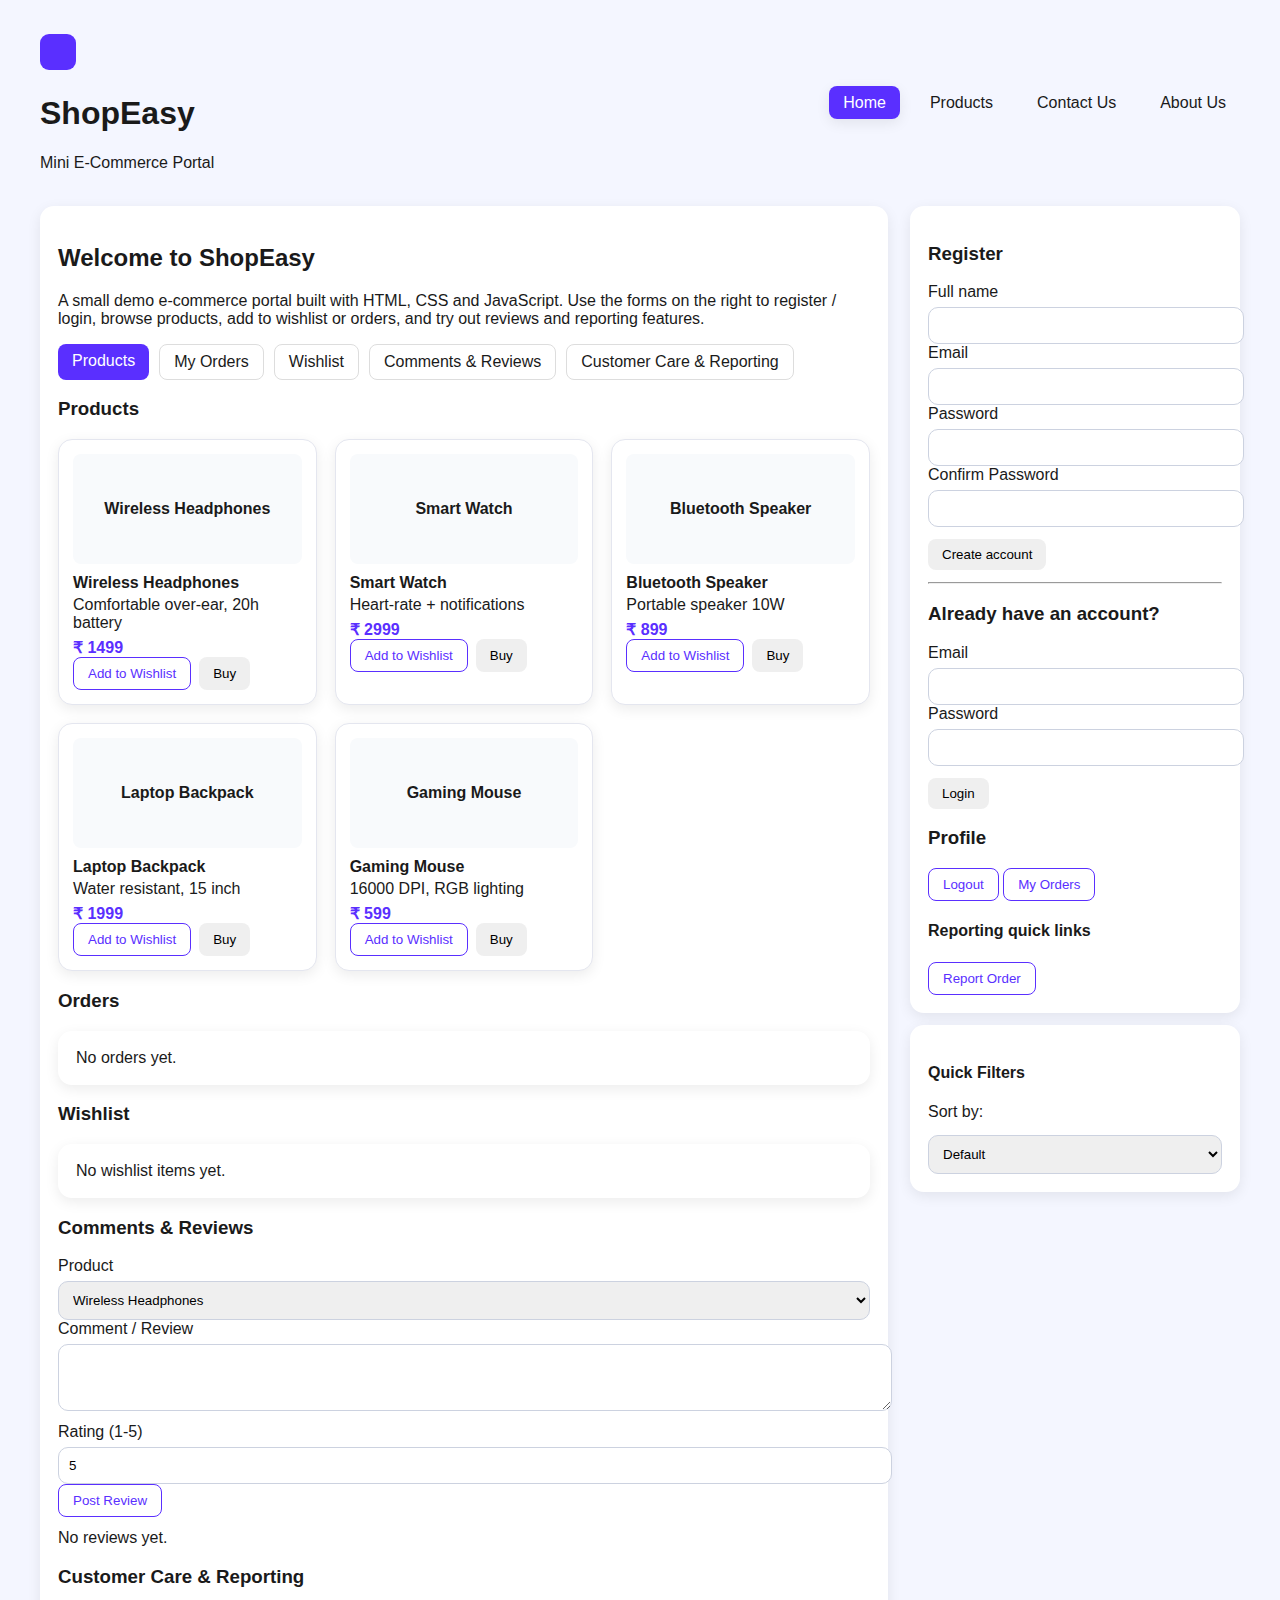
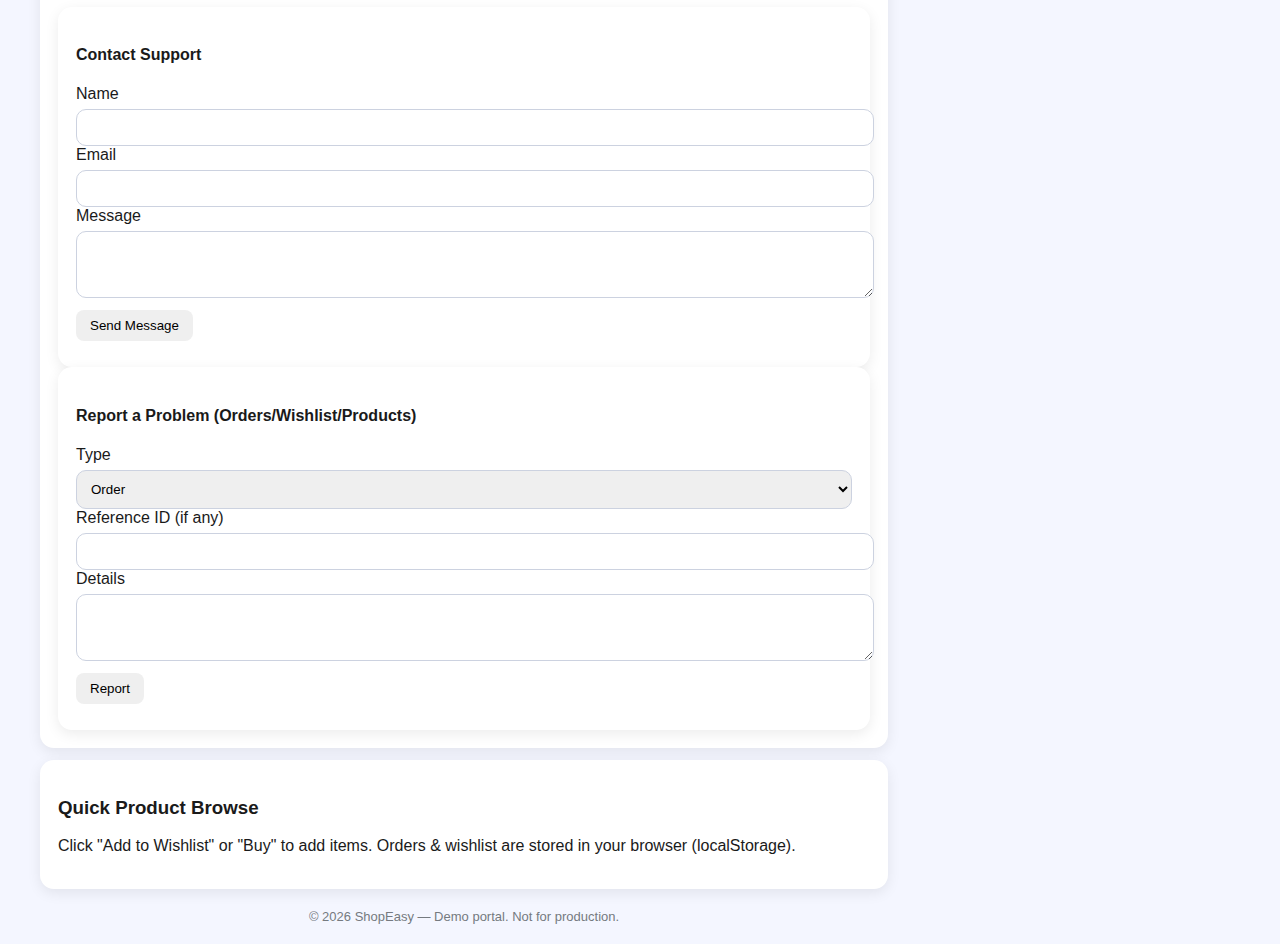
<file: e.html>
<!doctype html>
<html lang="en">
<head>
  <meta charset="utf-8" />
  <meta name="viewport" content="width=device-width, initial-scale=1" />
  <title>Mini E-Commerce Portal (HTML/CSS/JS)</title>
  <style>
    :root{
      --accent:#5a2fff;
      --accent-dark:#4320c9;
      --text:#1a1a1a;
      --muted:#757a80;
      --bg:#f4f6ff;
      --card:#ffffff;
      --shadow:0 4px 14px rgba(0,0,0,0.08);
      font-family: 'Poppins', sans-serif;
    }
    body{margin:0;background:var(--bg);color:var(--text);}
    .container{max-width:1200px;margin:auto;padding:20px;}

    /* Header */
    header{display:flex;align-items:center;justify-content:space-between;padding:14px 0;}
    nav ul{display:flex;list-style:none;gap:16px;margin:0;padding:0;}
    nav a{text-decoration:none;color:var(--text);font-weight:500;padding:8px 14px;border-radius:8px;transition:0.3s;}
    nav a:hover, nav a.active{background:var(--accent);color:white;box-shadow:var(--shadow);}

    .grid{display:grid;grid-template-columns:1fr 330px;gap:22px;margin-top:20px;}
    .card{background:var(--card);padding:18px;border-radius:14px;box-shadow:var(--shadow);transition:0.3s;}
    .card:hover{transform:translateY(-3px);}

    /* Product Cards */
    .products{display:grid;grid-template-columns:repeat(auto-fill,minmax(210px,1fr));gap:18px;}
    .product{background:white;padding:14px;border-radius:14px;border:1px solid #e4e6ef;box-shadow:var(--shadow);transition:0.3s;cursor:pointer;}
    .product:hover{transform:scale(1.03);}
    .product h4{margin:10px 0 4px;font-weight:600;}
    .product .price{color:var(--accent);font-weight:700;margin-top:6px;}

    button{padding:8px 14px;border-radius:8px;border:none;cursor:pointer;font-weight:500;transition:0.3s;}
    button:hover{opacity:0.85;}
    .btn-ghost{background:white;border:1px solid var(--accent);color:var(--accent);}
    .btn-ghost:hover{background:var(--accent);color:white;}

    /* Lists */
    .list-item{display:flex;justify-content:space-between;align-items:center;padding:10px;border-bottom:1px solid #eceef7;}

    /* Tabs */
    .tabs{display:flex;gap:10px;margin-top:16px;flex-wrap:wrap;}
    .tab{padding:8px 14px;border-radius:8px;background:white;border:1px solid #ddd;cursor:pointer;transition:0.3s;}
    .tab.active{background:var(--accent);color:white;border:none;}

    input,select,textarea{width:100%;padding:10px;border-radius:10px;border:1px solid #ccd2e0;margin-top:6px;transition:0.3s;}
    input:focus,select:focus,textarea:focus{border-color:var(--accent);outline:none;box-shadow:var(--shadow);}

    footer{text-align:center;margin-top:20px;color:var(--muted);font-size:13px;}
    @media(max-width:900px){.grid{grid-template-columns:1fr;}}
  </style>
</head>
<body>
  <div class="container">
    <header>
      <div class="brand">
        <svg width="36" height="36" viewBox="0 0 24 24"><rect rx="6" width="24" height="24" fill="var(--accent)"/></svg>
        <div>
          <h1>ShopEasy</h1>
          <div class="muted">Mini E-Commerce Portal</div>
        </div>
      </div>
      <nav>
        <ul>
          <li><a href="#home" class="navlink active">Home</a></li>
          <li><a href="#products" class="navlink">Products</a></li>
          <li><a href="#contact" class="navlink">Contact Us</a></li>
          <li><a href="#about" class="navlink">About Us</a></li>
        </ul>
      </nav>
    </header>

    <main class="grid">
      <section>
        <!-- Home / Products / Forms -->
        <div id="home" class="card">
          <h2>Welcome to ShopEasy</h2>
          <p class="muted">A small demo e-commerce portal built with HTML, CSS and JavaScript. Use the forms on the right to register / login, browse products, add to wishlist or orders, and try out reviews and reporting features.</p>
          <div class="tabs">
            <div class="tab active" data-target="products">Products</div>
            <div class="tab" data-target="orders">My Orders</div>
            <div class="tab" data-target="wishlist">Wishlist</div>
            <div class="tab" data-target="reviews">Comments & Reviews</div>
            <div class="tab" data-target="support">Customer Care & Reporting</div>
          </div>

          <div id="products" class="section-block" style="margin-top:12px">
            <h3>Products</h3>
            <div class="products" id="product-list"></div>
          </div>

          <div id="orders" class="section-block hidden" style="margin-top:12px">
            <h3>Orders</h3>
            <div id="orders-list" class="card">No orders yet.</div>
          </div>

          <div id="wishlist" class="section-block hidden" style="margin-top:12px">
            <h3>Wishlist</h3>
            <div id="wishlist-list" class="card">No wishlist items yet.</div>
          </div>

          <div id="reviews" class="section-block hidden" style="margin-top:12px">
            <h3>Comments & Reviews</h3>
            <div>
              <div>
                <label for="reviewProduct">Product</label>
                <select id="reviewProduct"></select>
                <label for="reviewText">Comment / Review</label>
                <textarea id="reviewText" rows="3"></textarea>
                <div class="row" style="margin-top:8px">
                  <div class="col">
                    <label for="rating">Rating (1-5)</label>
                    <input id="rating" type="number" min="1" max="5" value="5" />
                  </div>
                  <div class="col" style="display:flex;align-items:flex-end">
                    <button id="postReview" class="btn-ghost">Post Review</button>
                  </div>
                </div>
              </div>
              <div id="reviews-list" style="margin-top:12px">No reviews yet.</div>
            </div>
          </div>

          <div id="support" class="section-block hidden" style="margin-top:12px">
            <h3>Customer Care & Reporting</h3>
            <div class="row">
              <div class="col card">
                <h4>Contact Support</h4>
                <label>Name</label>
                <input id="supportName" />
                <label>Email</label>
                <input id="supportEmail" type="email" />
                <label>Message</label>
                <textarea id="supportMsg" rows="3"></textarea>
                <button id="sendSupport" style="margin-top:8px">Send Message</button>
                <div id="supportResult" class="muted" style="margin-top:8px"></div>
              </div>
              <div class="col card">
                <h4>Report a Problem (Orders/Wishlist/Products)</h4>
                <label>Type</label>
                <select id="reportType"><option>Order</option><option>Wishlist</option><option>Product</option><option>Other</option></select>
                <label>Reference ID (if any)</label>
                <input id="reportRef" />
                <label>Details</label>
                <textarea id="reportDetails" rows="3"></textarea>
                <button id="sendReport" style="margin-top:8px">Report</button>
                <div id="reportResult" class="muted" style="margin-top:8px"></div>
              </div>
            </div>
          </div>

        </div>

        <div id="products" class="card" style="margin-top:12px">
          <h3>Quick Product Browse</h3>
          <p class="muted">Click "Add to Wishlist" or "Buy" to add items. Orders & wishlist are stored in your browser (localStorage).</p>
          <!-- small product cards show here as well -->
        </div>

        <footer>
          © <span id="year"></span> ShopEasy — Demo portal. Not for production.
        </footer>
      </section>

      <aside>
        <!-- Right column: Login / Register / Profile -->
        <div class="card">
          <div id="auth-area">
            <h3 id="authTitle">Register</h3>
            <form id="registerForm">
              <label>Full name</label>
              <input id="regName" required />
              <label>Email</label>
              <input id="regEmail" type="email" required />
              <label>Password</label>
              <input id="regPassword" type="password" required />
              <label>Confirm Password</label>
              <input id="regPassword2" type="password" required />
              <div id="regError" class="error hidden"></div>
              <button type="submit" style="margin-top:12px">Create account</button>
            </form>

            <hr style="margin:12px 0"/>

            <h3>Already have an account?</h3>
            <form id="loginForm">
              <label>Email</label>
              <input id="loginEmail" type="email" required />
              <label>Password</label>
              <input id="loginPassword" type="password" required />
              <div id="loginError" class="error hidden"></div>
              <button type="submit" style="margin-top:12px">Login</button>
            </form>
          </div>

          <div id="profile-area" class="hidden">
            <h3>Profile</h3>
            <div id="profileName" class="muted"></div>
            <div style="margin-top:8px">
              <button id="logoutBtn" class="btn-ghost">Logout</button>
              <button id="viewOrdersBtn" class="btn-ghost">My Orders</button>
            </div>
            <div style="margin-top:12px">
              <h4>Reporting quick links</h4>
              <button id="quickReportOrder" class="btn-ghost">Report Order</button>
            </div>
          </div>
        </div>

        <div class="card" style="margin-top:12px">
          <h4>Quick Filters</h4>
          <div class="small">Sort by:</div>
          <div class="row" style="margin-top:8px">
            <select id="sortSel">
              <option value="default">Default</option>
              <option value="price-asc">Price Low to High</option>
              <option value="price-desc">Price High to Low</option>
            </select>
          </div>
        </div>
      </aside>
    </main>
  </div>

  <script>
    // ====== Demo Data & Helpers ======
    const sampleProducts = [
      {id: 'p1', name: 'Wireless Headphones', price: 1499, desc: 'Comfortable over-ear, 20h battery'},
      {id: 'p2', name: 'Smart Watch', price: 2999, desc: 'Heart-rate + notifications'},
      {id: 'p3', name: 'Bluetooth Speaker', price: 899, desc: 'Portable speaker 10W'},
      {id: 'p4', name: 'Laptop Backpack', price: 1999, desc: 'Water resistant, 15 inch'},
      {id: 'p5', name: 'Gaming Mouse', price: 599, desc: '16000 DPI, RGB lighting'}
    ];

    // LocalStorage keys
    const LS_USERS = 'se_users';
    const LS_SESSION = 'se_session';
    const LS_ORDERS = 'se_orders';
    const LS_WISHLIST = 'se_wishlist';
    const LS_REVIEWS = 'se_reviews';

    function $(id){return document.getElementById(id)}

    // initialize
    document.addEventListener('DOMContentLoaded', ()=>{
      $('year').textContent = new Date().getFullYear();
      renderProducts(sampleProducts);
      populateReviewProductSelect();
      loadFromStorage();
      setupNav();
      setupTabs();
      setupForms();
    })

    // ====== Navigation & Tabs ======
    function setupNav(){
      document.querySelectorAll('.navlink').forEach(a=>{
        a.addEventListener('click', (e)=>{
          document.querySelectorAll('.navlink').forEach(x=>x.classList.remove('active'));
          e.target.classList.add('active');
        })
      })
    }

    function setupTabs(){
      document.querySelectorAll('.tab').forEach(t => {
        t.addEventListener('click', ()=>{
          document.querySelectorAll('.tab').forEach(x=>x.classList.remove('active'));
          t.classList.add('active');
          const target = t.dataset.target;
          document.querySelectorAll('.section-block').forEach(sb=>sb.classList.add('hidden'));
          document.getElementById(target).classList.remove('hidden');
        })
      })
    }

    // ====== Product rendering & actions ======
    function renderProducts(list){
      const container = $('product-list');
      container.innerHTML = '';
      list.forEach(p=>{
        const div = document.createElement('div');
        div.className = 'product';
        div.innerHTML = `
          <div style="height:110px;display:flex;align-items:center;justify-content:center;border-radius:8px;background:#f8fafc"> <strong>${p.name}</strong></div>
          <h4>${p.name}</h4>
          <div class="muted small">${p.desc}</div>
          <div class="price">₹ ${p.price}</div>
          <div style="display:flex;gap:8px">
            <button onclick="addToWishlist('${p.id}')" class="btn-ghost">Add to Wishlist</button>
            <button onclick="buyNow('${p.id}')">Buy</button>
          </div>
        `;
        container.appendChild(div);
      })

      // update product selects/listings
      populateReviewProductSelect();
      renderWishlist();
      renderOrders();
      renderReviews();
    }

    function findProduct(id){return sampleProducts.find(p=>p.id===id)}

    function addToWishlist(pid){
      const w = JSON.parse(localStorage.getItem(LS_WISHLIST) || '[]');
      if(!w.includes(pid)) { w.push(pid); localStorage.setItem(LS_WISHLIST, JSON.stringify(w)); }
      renderWishlist();
      alert('Added to wishlist')
    }

    function buyNow(pid){
      // create a simple order with generated id
      const orders = JSON.parse(localStorage.getItem(LS_ORDERS) || '[]');
      const ord = { id: 'O'+Date.now(), productId: pid, date: new Date().toISOString() };
      orders.push(ord);
      localStorage.setItem(LS_ORDERS, JSON.stringify(orders));
      renderOrders();
      alert('Order placed: ' + ord.id)
    }

    // ====== Orders & Wishlist rendering ======
    function renderOrders(){
      const list = JSON.parse(localStorage.getItem(LS_ORDERS) || '[]');
      const target = $('orders-list');
      if(!list.length){ target.innerHTML = '<div class="muted">No orders yet.</div>'; return; }
      target.innerHTML = '<div>' + list.map(o=>{
        const p = findProduct(o.productId);
        return `\n          <div class="list-item">\n            <div>\n              <div><strong>${p.name}</strong></div>\n              <div class="muted small">Order: ${o.id} • ${new Date(o.date).toLocaleString()}</div>\n            </div>\n            <div style=\"display:flex;gap:8px\">\n              <button class=\"btn-ghost\" onclick=\"reportRef('Order','${o.id}')\">Report</button>\n            </div>\n          </div>\n        `}).join('') + '</div>';
    }

    function renderWishlist(){
      const w = JSON.parse(localStorage.getItem(LS_WISHLIST) || '[]');
      const target = $('wishlist-list');
      if(!w.length){ target.innerHTML = '<div class="muted">No wishlist items yet.</div>'; return; }
      target.innerHTML = '<div>' + w.map(pid=>{
        const p = findProduct(pid);
        return `\n          <div class=\"list-item\">\n            <div><strong>${p.name}</strong><div class=\"muted small\">₹ ${p.price}</div></div>\n            <div style=\"display:flex;gap:8px\">\n              <button class=\"btn-ghost\" onclick=\"buyNow('${p.id}')\">Buy</button>\n              <button class=\"btn-ghost danger\" onclick=\"removeFromWishlist('${p.id}')\">Remove</button>\n            </div>\n          </div>\n        `}).join('') + '</div>';
    }
    function removeFromWishlist(pid){
      let w = JSON.parse(localStorage.getItem(LS_WISHLIST) || '[]');
      w = w.filter(x=>x!==pid);
      localStorage.setItem(LS_WISHLIST, JSON.stringify(w));
      renderWishlist();
    }

    // ====== Reviews ======
    function populateReviewProductSelect(){
      const sel = $('reviewProduct');
      if(!sel) return;
      sel.innerHTML = sampleProducts.map(p=>`<option value="${p.id}">${p.name}</option>`).join('');
    }

    function postReview(){
      const pid = $('reviewProduct').value;
      const txt = $('reviewText').value.trim();
      const rating = Number($('rating').value) || 5;
      if(!txt){ alert('Please write a review'); return; }
      const reviews = JSON.parse(localStorage.getItem(LS_REVIEWS) || '[]');
      reviews.push({id:'R'+Date.now(), productId:pid, text:txt, rating:rating, date:new Date().toISOString()});
      localStorage.setItem(LS_REVIEWS, JSON.stringify(reviews));
      $('reviewText').value='';
      renderReviews();
    }

    function renderReviews(){
      const reviews = JSON.parse(localStorage.getItem(LS_REVIEWS) || '[]');
      const target = $('reviews-list');
      if(!target) return;
      if(!reviews.length) { target.innerHTML = '<div class="muted">No reviews yet.</div>'; return; }
      target.innerHTML = reviews.map(r=>{
        const p = findProduct(r.productId);
        return `\n          <div class=\"card\" style=\"margin-bottom:8px;padding:10px\">\n            <div style=\"display:flex;justify-content:space-between\">\n              <div><strong>${p.name}</strong> <span class=\"muted small\">• ${new Date(r.date).toLocaleString()}</span></div>\n              <div class=\"pill\">${r.rating} ★</div>\n            </div>\n            <div style=\"margin-top:6px\">${escapeHtml(r.text)}</div>\n          </div>\n        `}).join('');
    }

    // ====== Customer support & reporting ======
    $('sendSupport')?.addEventListener('click', ()=>{
      const nm = $('supportName').value.trim();
      const email = $('supportEmail').value.trim();
      const msg = $('supportMsg').value.trim();
      if(!nm || !email || !msg) { $('supportResult').textContent = 'Please fill all fields.'; return; }
      $('supportResult').textContent = 'Message sent. Support will contact you at ' + email;
      $('supportName').value='';$('supportEmail').value='';$('supportMsg').value='';
    });

    $('sendReport')?.addEventListener('click', ()=>{
      const t = $('reportType').value;
      const ref = $('reportRef').value.trim();
      const details = $('reportDetails').value.trim();
      if(!details) { $('reportResult').textContent = 'Please add details.'; return; }
      $('reportResult').textContent = `Report submitted: ${t}${ref?(' • ref:'+ref):''}`;
      $('reportRef').value='';$('reportDetails').value='';
    });

    function reportRef(type, ref){
      $('reportType').value = type;
      $('reportRef').value = ref;
      $('reportDetails').value = `Reporting issue with ${type} ${ref}`;
      // switch to support tab
      document.querySelectorAll('.tab').forEach(x=>x.classList.remove('active'));
      document.querySelector('[data-target=support]').classList.add('active');
      document.querySelectorAll('.section-block').forEach(sb=>sb.classList.add('hidden'));
      document.getElementById('support').classList.remove('hidden');
    }

    // ====== Auth: Register/Login with basic validation ======
    function setupForms(){
      $('registerForm').addEventListener('submit', e=>{
        e.preventDefault();
        const name = $('regName').value.trim();
        const email = $('regEmail').value.trim().toLowerCase();
        const pw = $('regPassword').value;
        const pw2 = $('regPassword2').value;
        const err = $('regError'); err.classList.add('hidden'); err.textContent='';
        if(!name || !email || !pw) { err.textContent = 'Please fill all required fields.'; err.classList.remove('hidden'); return; }
        if(!validateEmail(email)) { err.textContent = 'Invalid email.'; err.classList.remove('hidden'); return; }
        if(pw.length < 6) { err.textContent = 'Password must be at least 6 characters.'; err.classList.remove('hidden'); return; }
        if(pw !== pw2) { err.textContent = 'Passwords do not match.'; err.classList.remove('hidden'); return; }

        // save user
        const users = JSON.parse(localStorage.getItem(LS_USERS) || '[]');
        if(users.some(u=>u.email === email)){ err.textContent = 'Email already registered.'; err.classList.remove('hidden'); return; }
        users.push({id:'U'+Date.now(), name, email, password:pw});
        localStorage.setItem(LS_USERS, JSON.stringify(users));
        alert('Registration successful — you can login now.');
        $('registerForm').reset();
      });

      $('loginForm').addEventListener('submit', e=>{
        e.preventDefault();
        const email = $('loginEmail').value.trim().toLowerCase();
        const pw = $('loginPassword').value;
        const err = $('loginError'); err.classList.add('hidden'); err.textContent='';
        if(!email || !pw) { err.textContent = 'Please enter credentials.'; err.classList.remove('hidden'); return; }
        const users = JSON.parse(localStorage.getItem(LS_USERS) || '[]');
        const user = users.find(u=>u.email===email && u.password===pw);
        if(!user){ err.textContent = 'Invalid email or password.'; err.classList.remove('hidden'); return; }
        localStorage.setItem(LS_SESSION, JSON.stringify({id:user.id,email:user.email,name:user.name}));
        afterLogin();
      });

      $('postReview').addEventListener('click', postReview);
      $('viewOrdersBtn').addEventListener('click', ()=>{
        document.querySelectorAll('.tab').forEach(x=>x.classList.remove('active'));
        document.querySelector('[data-target=orders]').classList.add('active');
        document.querySelectorAll('.section-block').forEach(sb=>sb.classList.add('hidden'));
        document.getElementById('orders').classList.remove('hidden');
      });
      $('logoutBtn').addEventListener('click', ()=>{ localStorage.removeItem(LS_SESSION); loadFromStorage(); });
      $('quickReportOrder').addEventListener('click', ()=>{ reportRef('Order',''); });
      $('sortSel').addEventListener('change', ()=>{
        const v = $('sortSel').value;
        let list = [...sampleProducts];
        if(v==='price-asc') list.sort((a,b)=>a.price-b.price);
        if(v==='price-desc') list.sort((a,b)=>b.price-a.price);
        renderProducts(list);
      });
    }

    function afterLogin(){
      const s = JSON.parse(localStorage.getItem(LS_SESSION));
      if(!s) return;
      $('auth-area').classList.add('hidden');
      $('profile-area').classList.remove('hidden');
      $('profileName').textContent = s.name + ' • ' + s.email;
    }

    function loadFromStorage(){
      // ensure storage keys exist
      if(!localStorage.getItem(LS_REVIEWS)) localStorage.setItem(LS_REVIEWS, JSON.stringify([]));
      if(!localStorage.getItem(LS_ORDERS)) localStorage.setItem(LS_ORDERS, JSON.stringify([]));
      if(!localStorage.getItem(LS_WISHLIST)) localStorage.setItem(LS_WISHLIST, JSON.stringify([]));
      renderWishlist(); renderOrders(); renderReviews();
      const session = JSON.parse(localStorage.getItem(LS_SESSION) || 'null');
      if(session) afterLogin(); else { $('auth-area').classList.remove('hidden'); $('profile-area').classList.add('hidden'); }
    }

    // ====== Utilities ======
    function validateEmail(e){
      return /^[^@\s]+@[^@\s]+\.[^@\s]+$/.test(e);
    }
    function escapeHtml(text) {
      const map = { '&': '&amp;', '<': '&lt;', '>': '&gt;', '"': '&quot;', "'": '&#039;' };
      return text.replace(/[&<>"']/g, function(m) { return map[m]; });
    }

    // Expose some functions to inline onclicks
    window.addToWishlist = addToWishlist;
    window.buyNow = buyNow;
    window.removeFromWishlist = removeFromWishlist;
    window.reportRef = reportRef;

  </script>
</body>
</html>
</file>
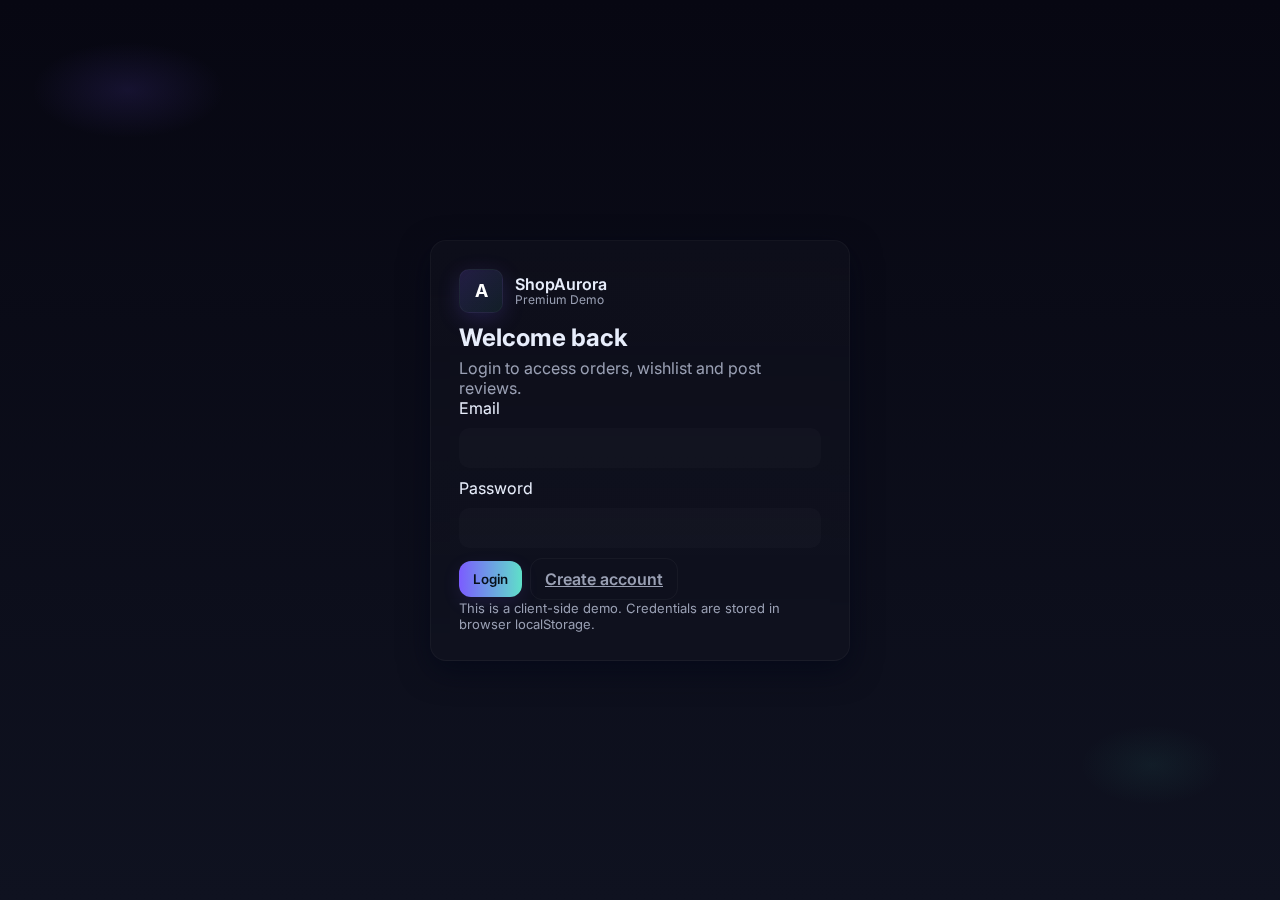
<file: login.html>
<!doctype html>
<html lang="en">
<head>
  <meta charset="utf-8" />
  <meta name="viewport" content="width=device-width,initial-scale=1" />
  <title>Login — Kamalesh E-Shop</title>
  <link rel="stylesheet" href="style.css" />
</head>
<body>
  <div class="auth-page">
    <div class="auth-card card glass">
      <a href="index.html" class="brand small">
        <div class="logo-glow small"><span class="logo-icon">A</span></div>
        <div class="brand-text"><span class="brand-name">ShopAurora</span><span class="brand-sub">Premium Demo</span></div>
      </a>

      <h2>Welcome back</h2>
      <p class="muted">Login to access orders, wishlist and post reviews.</p>

      <form id="loginForm" class="form">
        <label>Email</label><input id="loginEmail" type="email" required />
        <label>Password</label><input id="loginPassword" type="password" required />
        <div id="loginError" class="error hidden"></div>
        <div class="row gap">
          <button type="submit" class="btn btn-primary">Login</button>
          <a href="register.html" class="btn btn-ghost">Create account</a>
        </div>
      </form>

      <div class="muted small">This is a client-side demo. Credentials are stored in browser localStorage.</div>
    </div>
  </div>

  <script src="script.js"></script>
</body>
</html>
</file>
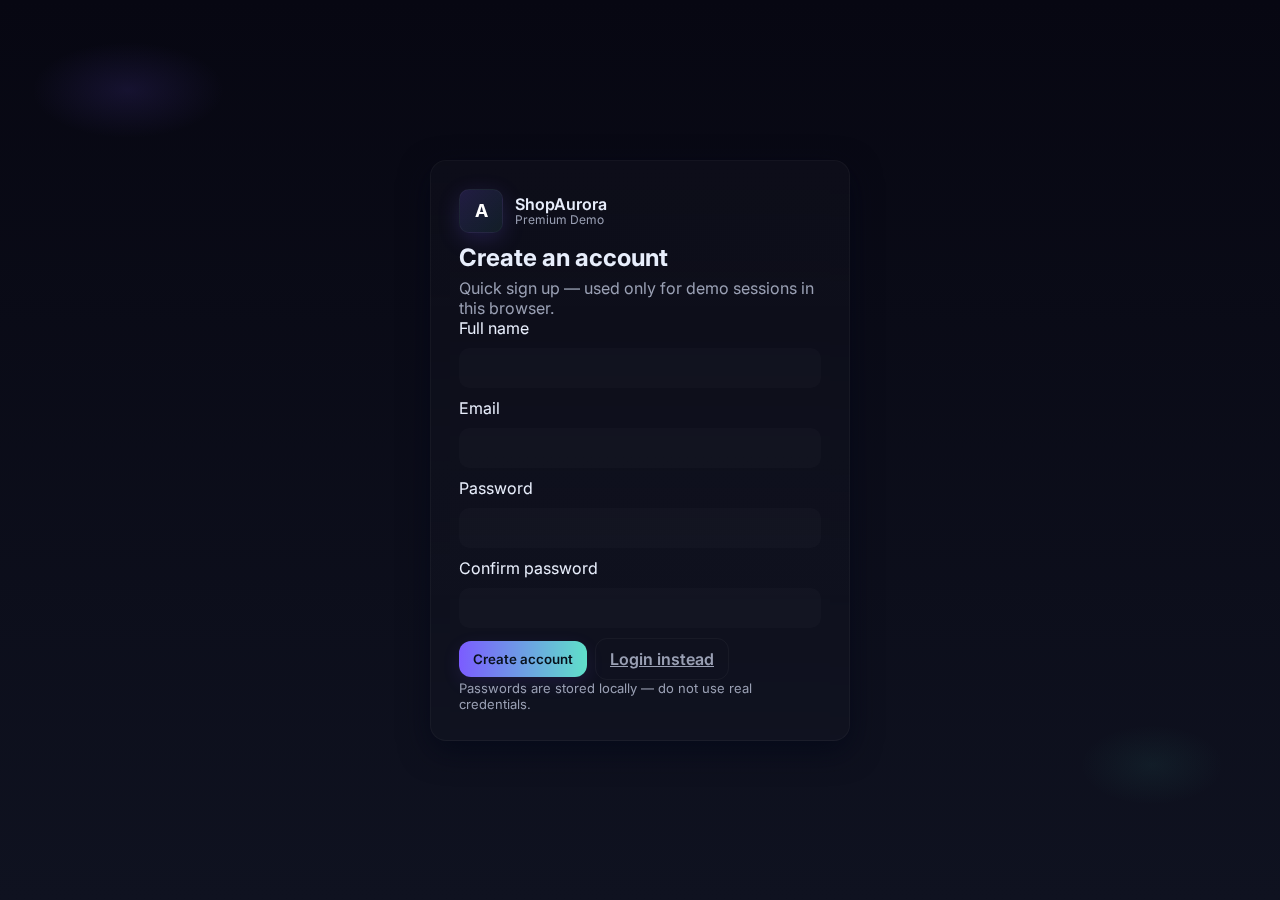
<file: register.html>
<!doctype html>
<html lang="en">
<head>
  <meta charset="utf-8" />
  <meta name="viewport" content="width=device-width,initial-scale=1" />
  <title>Register — Kamalesh E-Shop</title>
  <link rel="stylesheet" href="style.css" />
</head>
<body>
  <div class="auth-page">
    <div class="auth-card card glass">
      <a href="index.html" class="brand small">
        <div class="logo-glow small"><span class="logo-icon">A</span></div>
        <div class="brand-text"><span class="brand-name">ShopAurora</span><span class="brand-sub">Premium Demo</span></div>
      </a>

      <h2>Create an account</h2>
      <p class="muted">Quick sign up — used only for demo sessions in this browser.</p>

      <form id="registerForm" class="form">
        <label>Full name</label><input id="regName" required />
        <label>Email</label><input id="regEmail" type="email" required />
        <label>Password</label><input id="regPassword" type="password" required />
        <label>Confirm password</label><input id="regPassword2" type="password" required />
        <div id="regError" class="error hidden"></div>
        <div class="row gap">
          <button type="submit" class="btn btn-primary">Create account</button>
          <a href="login.html" class="btn btn-ghost">Login instead</a>
        </div>
      </form>

      <div class="muted small">Passwords are stored locally — do not use real credentials.</div>
    </div>
  </div>

  <script src="script.js"></script>
</body>
</html>
</file>
<file: style.css>
/* style.css — Premium Neon + Glass theme (responsive, 4-per-row product grid) */
@import url('https://fonts.googleapis.com/css2?family=Inter:wght@300;400;600;700&display=swap');

:root{
  --accent: #7B5CFF;
  --accent-2: #4FE3C7;
  --bg-1: #070712;
  --bg-2: #0f1220;
  --glass: rgba(255,255,255,0.04);
  --muted: #9aa0b4;
  --card: rgba(255,255,255,0.03);
  --radius: 16px;
  --shadow: 0 10px 30px rgba(2,6,23,0.6);
  --glass-border: linear-gradient(135deg, rgba(255,255,255,0.08), rgba(255,255,255,0.02));
}

*{box-sizing:border-box;margin:0;padding:0;font-family:Inter,system-ui,-apple-system,'Segoe UI',Roboto,Arial}

body{
  min-height:100vh;
  background: radial-gradient(1200px 600px at 10% 10%, rgba(123,92,255,0.12), transparent 8%),
              radial-gradient(900px 500px at 90% 85%, rgba(79,227,199,0.06), transparent 8%),
              linear-gradient(180deg,var(--bg-1),var(--bg-2));
  color:#e8eefc;
  -webkit-font-smoothing:antialiased;
  -moz-osx-font-smoothing:grayscale;
  overflow-y:auto;
}

/* background floating shapes */
.page-bg{
  position:fixed; inset:0; z-index:-1;
  background-image: radial-gradient(circle at 10% 20%, rgba(123,92,255,0.10), transparent 15%),
                    radial-gradient(circle at 85% 80%, rgba(79,227,199,0.06), transparent 12%);
  filter:blur(20px);
}

/* container */
.container{ max-width:1200px; margin:0 auto; padding:28px }

/* header */
.site-header{ position:sticky; top:0; z-index:50; backdrop-filter: blur(8px); padding:12px 0; }
.header-inner{ display:flex; align-items:center; justify-content:space-between; gap:20px; }

/* brand */
.brand{ display:flex; align-items:center; gap:12px; text-decoration:none; color:inherit }
.logo-glow{
  width:56px;height:56px;border-radius:12px;display:flex;align-items:center;justify-content:center;
  background:linear-gradient(135deg, rgba(123,92,255,0.18), rgba(79,227,199,0.08));
  box-shadow: 0 6px 22px rgba(123,92,255,0.18);
  border:1px solid rgba(255,255,255,0.04);
}
.logo-glow.small{ width:44px;height:44px;border-radius:10px }
.logo-icon{ font-weight:700;color:white;font-size:18px }
.brand-text{ line-height:1 }
.brand-name{ display:block; font-weight:600; font-size:16px }
.brand-sub{ display:block; color:var(--muted); font-size:12px; margin-top:2px }

/* nav */
.main-nav ul{ list-style:none; display:flex; gap:18px; align-items:center }
.nav-link{ color:var(--muted); text-decoration:none; padding:8px 10px; border-radius:10px; transition:all .2s }
.nav-link:hover{ color:var(--accent); transform:translateY(-2px) }
.nav-cta{ background:linear-gradient(90deg,var(--accent),#5fe0c9); padding:8px 14px; border-radius:12px; color:#07101a; text-decoration:none; font-weight:600 }

/* glass card common */
.card{ background:var(--card); border-radius:var(--radius); padding:18px; box-shadow:var(--shadow); border:1px solid rgba(255,255,255,0.03) }
.glass{ backdrop-filter: blur(8px); background: linear-gradient(180deg, rgba(255,255,255,0.02), rgba(255,255,255,0.01)); border:1px solid rgba(255,255,255,0.04) }

/* hero */
.hero{ display:flex; gap:28px; align-items:center; padding:34px; margin-bottom:28px; border-radius:20px; overflow:hidden }
.hero-left{ flex:1 }
.hero-right{ width:320px }
.hero h1{ font-size:34px; letter-spacing:-0.5px; margin-bottom:10px }
.accent{ background:linear-gradient(90deg,var(--accent),#5fe0c9); -webkit-background-clip:text; color:transparent; font-weight:700 }
.lead{ color:var(--muted); margin-bottom:14px }
.hero-actions .btn{ margin-right:10px }

/* promo */
.promo-card{ background:linear-gradient(135deg, rgba(123,92,255,0.06), rgba(79,227,199,0.03)); padding:18px; border-radius:14px; text-align:left; box-shadow: 0 8px 28px rgba(0,0,0,0.5) }
.promo-tag{ display:inline-block; padding:6px 10px; border-radius:999px; background: rgba(255,255,255,0.03); color:var(--muted); font-size:12px; margin-bottom:8px }
.price{ margin-top:10px; font-weight:700; color:var(--accent) }

/* sections */
.section{ margin:22px 0 36px }
.section-head{ display:flex; align-items:center; justify-content:space-between; margin-bottom:18px }
.select{ background: rgba(0,0,0,0.18); border:none; padding:8px 10px; border-radius:10px; color:var(--muted) }

/* product grid (4 per row) */
.product-grid{ display:grid; grid-template-columns: repeat(4, 1fr); gap:22px }
.product-card{
  position:relative;
  overflow:hidden;
  padding:14px;
  transition: transform .28s cubic-bezier(.2,.9,.2,1), box-shadow .28s;
  border-radius:14px;
}
.product-card:hover{ transform: translateY(-8px); box-shadow: 0 18px 48px rgba(2,6,23,0.7) }
.product-media{
  height:160px; border-radius:12px; display:flex; align-items:center; justify-content:center; background: linear-gradient(180deg, rgba(255,255,255,0.02), rgba(0,0,0,0.02));
  margin-bottom:12px; overflow:hidden;
}
.product-media img{ max-width:100%; max-height:100% }
.product-title{ font-weight:600; margin-bottom:6px }
.product-desc{ color:var(--muted); font-size:13px; margin-bottom:10px }
.price-row{ display:flex; align-items:center; justify-content:space-between; gap:8px }
.price{ font-weight:700; color:var(--accent) }
.card-actions{ display:flex; gap:10px; margin-top:12px; }

/* buttons */
.btn{ display:inline-flex; align-items:center; justify-content:center; gap:8px; padding:10px 14px; border-radius:12px; border:none; cursor:pointer; transition:all .2s; font-weight:600 }
.btn-primary{ background: linear-gradient(90deg,var(--accent), #5fe0c9); color:#07101a; box-shadow: 0 6px 18px rgba(123,92,255,0.12) }
.btn-ghost{ background: transparent; border:1px solid rgba(255,255,255,0.04); color:var(--muted) }

/* reviews */
.reviews-wrap{ display:flex; gap:20px; align-items:flex-start }
.review-form{ width:360px; }
.reviews-list{ flex:1; display:flex; flex-direction:column; gap:12px }
.review-item{ padding:12px; border-radius:12px; background:linear-gradient(180deg, rgba(255,255,255,0.02), rgba(255,255,255,0.01)); border:1px solid rgba(255,255,255,0.03) }
.rating-row{ display:flex; align-items:center; gap:10px; }

/* support grid */
.support-grid{ display:grid; grid-template-columns: 1fr 1fr; gap:18px }

/* quick lists */
.quick-grid{ display:grid; grid-template-columns: 1fr 1fr; gap:18px }
.list-muted{ color:var(--muted); font-size:14px; min-height:80px; padding:8px }

/* auth pages */
.auth-page{ min-height:100vh; display:flex; align-items:center; justify-content:center; padding:40px }
.auth-card{ width:420px; padding:28px; text-align:left }
.auth-card h2{ margin:10px 0 6px }
.form{ display:flex; flex-direction:column; gap:10px }
.form input, .form textarea, .form select{
  background: rgba(255,255,255,0.02); border:none; padding:12px; border-radius:10px; color:inherit
}
.error{ color:#ff7b7b; font-size:13px }
.hidden{ display:none }

/* small */
.muted{ color:var(--muted) }
.small{ font-size:13px }
.row{ display:flex; align-items:center }
.gap{ gap:8px }

/* footer */
.site-footer{ margin-top:28px; padding:24px 0; border-top:1px solid rgba(255,255,255,0.02); display:flex; justify-content:space-between; align-items:center; color:var(--muted) }

/* responsive */
@media (max-width:1100px){
  .product-grid{ grid-template-columns: repeat(3, 1fr) }
}
@media (max-width:820px){
  .product-grid{ grid-template-columns: repeat(2, 1fr) }
  .reviews-wrap{ flex-direction:column }
  .support-grid{ grid-template-columns: 1fr }
  .hero{ flex-direction:column; align-items:flex-start }
}
@media (max-width:520px){
  .product-grid{ grid-template-columns: repeat(1, 1fr) }
  .header-inner{ padding:0 12px }
  .container{ padding:16px }
  .auth-card{ width:92% }
}
</file>
